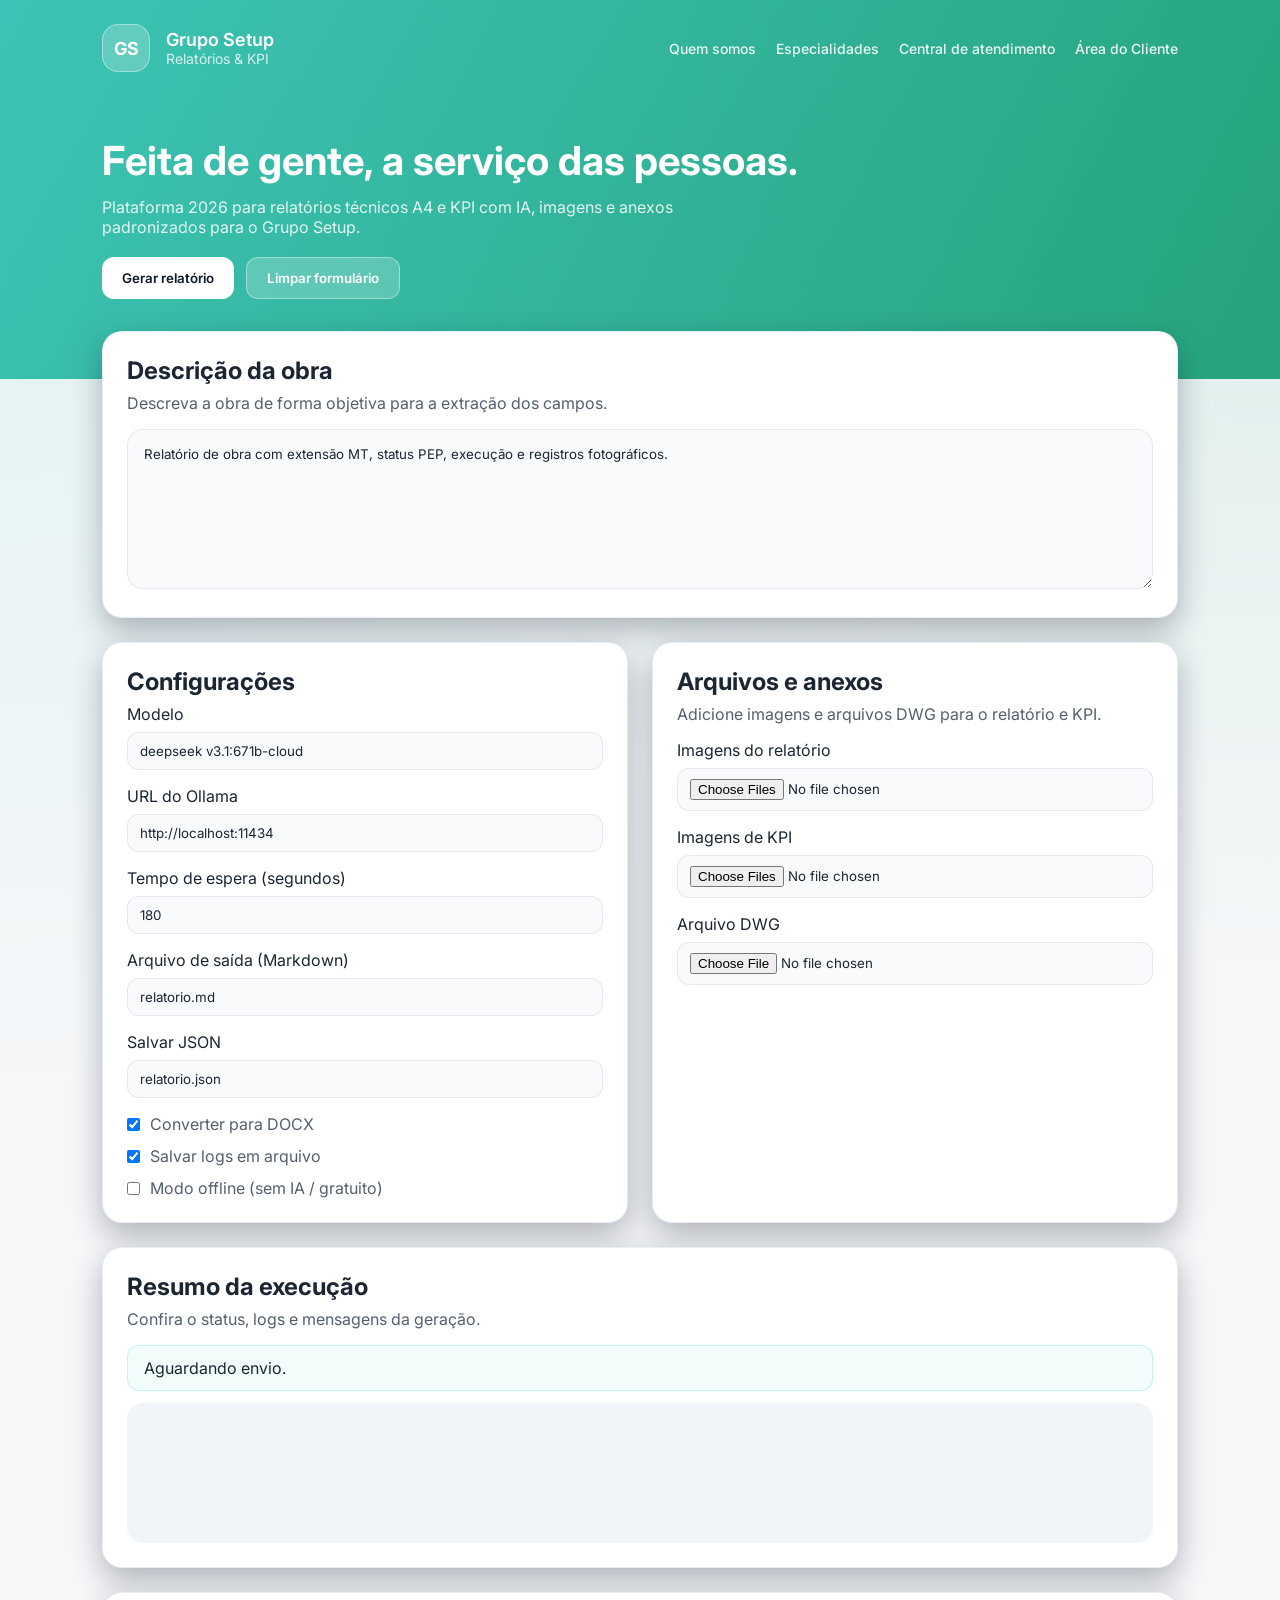
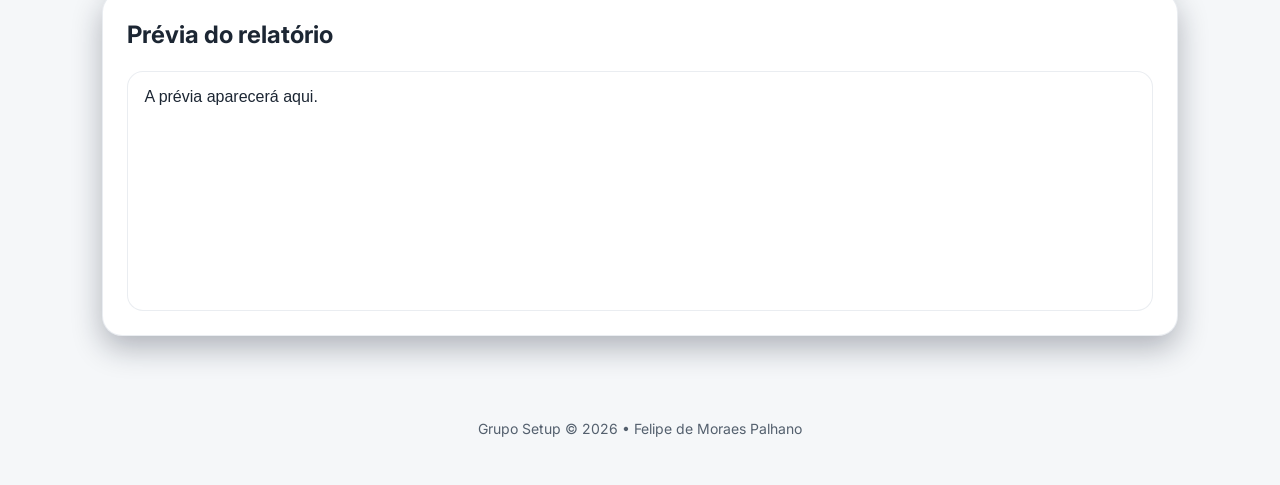
<file: docs/ui/index.html>
<!DOCTYPE html>
<html lang="pt-BR">
  <head>
    <meta charset="UTF-8" />
    <meta name="viewport" content="width=device-width, initial-scale=1.0" />
    <title>Grupo Setup | Gerador de Relatórios de Obra</title>
    <link rel="stylesheet" href="styles.css" />
    <link rel="preconnect" href="https://fonts.googleapis.com" />
    <link rel="preconnect" href="https://fonts.gstatic.com" crossorigin />
    <link
      href="https://fonts.googleapis.com/css2?family=Inter:wght@300;400;500;600;700&display=swap"
      rel="stylesheet"
    />
  </head>
  <body>
    <div class="background-glow"></div>
    <header class="hero">
      <nav class="nav">
        <div class="brand">
          <span class="brand-mark">GS</span>
          <div>
            <p class="brand-title">Grupo Setup</p>
            <p class="brand-subtitle">Relatórios & KPI</p>
          </div>
        </div>
        <div class="nav-links">
          <a href="#">Quem somos</a>
          <a href="#">Especialidades</a>
          <a href="#">Central de atendimento</a>
          <a href="#">Área do Cliente</a>
        </div>
      </nav>
      <div class="hero-content">
        <h1>Feita de gente, a serviço das pessoas.</h1>
        <p>
          Plataforma 2026 para relatórios técnicos A4 e KPI com IA, imagens e anexos
          padronizados para o Grupo Setup.
        </p>
        <div class="hero-actions">
          <button class="primary" id="run-report">Gerar relatório</button>
          <button class="secondary" id="reset-form">Limpar formulário</button>
        </div>
      </div>
    </header>

    <main class="content">
      <section class="card">
        <h2>Descrição da obra</h2>
        <p>Descreva a obra de forma objetiva para a extração dos campos.</p>
        <textarea
          id="prompt"
          placeholder="Ex.: Relatório da obra com extensão MT, status PEP e registros fotográficos..."
        ></textarea>
      </section>

      <section class="grid">
        <div class="card">
          <h2>Configurações</h2>
          <div class="field">
            <label for="model">Modelo</label>
            <input id="model" type="text" value="deepseek v3.1:671b-cloud" />
          </div>
          <div class="field">
            <label for="ollama-url">URL do Ollama</label>
            <input id="ollama-url" type="text" value="http://localhost:11434" />
          </div>
          <div class="field">
            <label for="ollama-timeout">Tempo de espera (segundos)</label>
            <input id="ollama-timeout" type="number" min="30" value="180" />
          </div>
          <div class="field">
            <label for="output">Arquivo de saída (Markdown)</label>
            <input id="output" type="text" value="relatorio.md" />
          </div>
          <div class="field">
            <label for="json">Salvar JSON</label>
            <input id="json" type="text" value="relatorio.json" />
          </div>
          <div class="toggles">
            <label class="toggle">
              <input type="checkbox" id="convert" checked />
              <span>Converter para DOCX</span>
            </label>
            <label class="toggle">
              <input type="checkbox" id="log-file" checked />
              <span>Salvar logs em arquivo</span>
            </label>
            <label class="toggle">
              <input type="checkbox" id="offline" />
              <span>Modo offline (sem IA / gratuito)</span>
            </label>
          </div>
        </div>

        <div class="card">
          <h2>Arquivos e anexos</h2>
          <p>Adicione imagens e arquivos DWG para o relatório e KPI.</p>
          <div class="field">
            <label for="images-report">Imagens do relatório</label>
            <input id="images-report" type="file" multiple />
          </div>
          <div class="field">
            <label for="images-kpi">Imagens de KPI</label>
            <input id="images-kpi" type="file" multiple />
          </div>
          <div class="field">
            <label for="dwg">Arquivo DWG</label>
            <input id="dwg" type="file" accept=".dwg" />
          </div>
        </div>
      </section>

      <section class="card">
        <h2>Resumo da execução</h2>
        <p>Confira o status, logs e mensagens da geração.</p>
        <div class="status" id="status">Aguardando envio.</div>
        <pre id="log" class="command"></pre>
      </section>

      <section class="card preview">
        <div class="preview-header">
          <h2>Prévia do relatório</h2>
          <button class="secondary" id="refresh-preview">Atualizar prévia</button>
        </div>
        <div id="preview" class="preview-content">A prévia aparecerá aqui.</div>
      </section>
    </main>

    <footer>
      <p>Grupo Setup © 2026 • Felipe de Moraes Palhano</p>
    </footer>

    <script src="app.js"></script>
  </body>
</html>
</file>
<file: docs/ui/styles.css>
:root {
  color-scheme: light;
  --bg: #f5f7f9;
  --card: #ffffff;
  --muted: #54606e;
  --text: #1c2633;
  --accent: #14b8a6;
  --accent-2: #059669;
  --border: rgba(148, 163, 184, 0.2);
}

* {
  box-sizing: border-box;
  margin: 0;
  padding: 0;
  font-family: "Inter", sans-serif;
}

body {
  min-height: 100vh;
  background: var(--bg);
  color: var(--text);
  position: relative;
  overflow-x: hidden;
}

.background-glow {
  position: absolute;
  inset: 0;
  background: radial-gradient(circle at top left, rgba(20, 184, 166, 0.1), transparent 45%),
    radial-gradient(circle at top right, rgba(5, 150, 105, 0.12), transparent 40%);
  pointer-events: none;
  z-index: 0;
}

.hero {
  position: relative;
  z-index: 1;
  padding: 24px 8vw 80px;
  background: linear-gradient(120deg, rgba(20, 184, 166, 0.8), rgba(5, 150, 105, 0.85)),
    url("https://images.unsplash.com/photo-1503387762-592deb58ef4e?auto=format&fit=crop&w=1600&q=80")
      center/cover;
  color: #ffffff;
}

.nav {
  display: flex;
  align-items: center;
  justify-content: space-between;
  gap: 32px;
  margin-bottom: 64px;
}

.brand {
  display: flex;
  align-items: center;
  gap: 16px;
}

.brand-mark {
  width: 48px;
  height: 48px;
  border-radius: 16px;
  background: rgba(255, 255, 255, 0.2);
  border: 1px solid rgba(255, 255, 255, 0.4);
  display: grid;
  place-items: center;
  font-weight: 700;
  font-size: 18px;
}

.brand-title {
  font-size: 18px;
  font-weight: 600;
}

.brand-subtitle {
  font-size: 14px;
  color: rgba(255, 255, 255, 0.8);
}

.nav-links {
  display: flex;
  gap: 20px;
  flex-wrap: wrap;
}

.nav-links a {
  color: #ffffff;
  text-decoration: none;
  font-size: 14px;
  font-weight: 500;
  opacity: 0.9;
}

.hero-content h1 {
  font-size: clamp(28px, 4vw, 40px);
  margin-bottom: 12px;
}

.hero-content p {
  max-width: 600px;
  color: rgba(255, 255, 255, 0.85);
}

.hero-actions {
  display: flex;
  gap: 12px;
  margin-top: 20px;
}

button {
  border: none;
  border-radius: 12px;
  padding: 12px 20px;
  font-weight: 600;
  cursor: pointer;
}

.primary {
  background: #ffffff;
  color: #0f172a;
}

.secondary {
  background: rgba(255, 255, 255, 0.2);
  color: #ffffff;
  border: 1px solid rgba(255, 255, 255, 0.4);
}

.content {
  position: relative;
  z-index: 1;
  margin-top: -48px;
  padding: 0 8vw 60px;
  display: grid;
  gap: 24px;
}

.card {
  background: var(--card);
  border: 1px solid var(--border);
  border-radius: 20px;
  padding: 24px;
  box-shadow: 0 12px 30px rgba(15, 23, 42, 0.3);
}

.card h2 {
  margin-bottom: 8px;
}

.card p {
  color: var(--muted);
  margin-bottom: 16px;
}

textarea {
  width: 100%;
  min-height: 160px;
  border-radius: 16px;
  border: 1px solid var(--border);
  background: #f8fafc;
  color: var(--text);
  padding: 16px;
  resize: vertical;
}

.grid {
  display: grid;
  gap: 24px;
  grid-template-columns: repeat(auto-fit, minmax(280px, 1fr));
}

.field {
  display: grid;
  gap: 8px;
  margin-bottom: 16px;
}

.field input {
  border-radius: 12px;
  border: 1px solid var(--border);
  background: #f8fafc;
  color: var(--text);
  padding: 10px 12px;
}

.field select {
  border-radius: 12px;
  border: 1px solid var(--border);
  background: #f8fafc;
  color: var(--text);
  padding: 10px 12px;
}

.toggles {
  display: grid;
  gap: 12px;
}

.toggle {
  display: flex;
  align-items: center;
  gap: 10px;
  color: var(--muted);
}

.command {
  background: #f1f5f9;
  border-radius: 16px;
  padding: 16px;
  min-height: 140px;
  color: #0f172a;
  white-space: pre-wrap;
}

.status {
  border-radius: 12px;
  padding: 12px 16px;
  margin-bottom: 12px;
  background: rgba(20, 184, 166, 0.08);
  border: 1px solid rgba(20, 184, 166, 0.25);
  color: var(--text);
}

.preview-header {
  display: flex;
  align-items: center;
  justify-content: space-between;
  margin-bottom: 12px;
}

.preview-content {
  border: 1px solid var(--border);
  border-radius: 16px;
  padding: 16px;
  background: #ffffff;
  min-height: 240px;
  font-family: Arial, sans-serif;
  color: var(--text);
}

footer {
  text-align: center;
  padding: 24px 0 48px;
  color: var(--muted);
  font-size: 14px;
}
</file>
